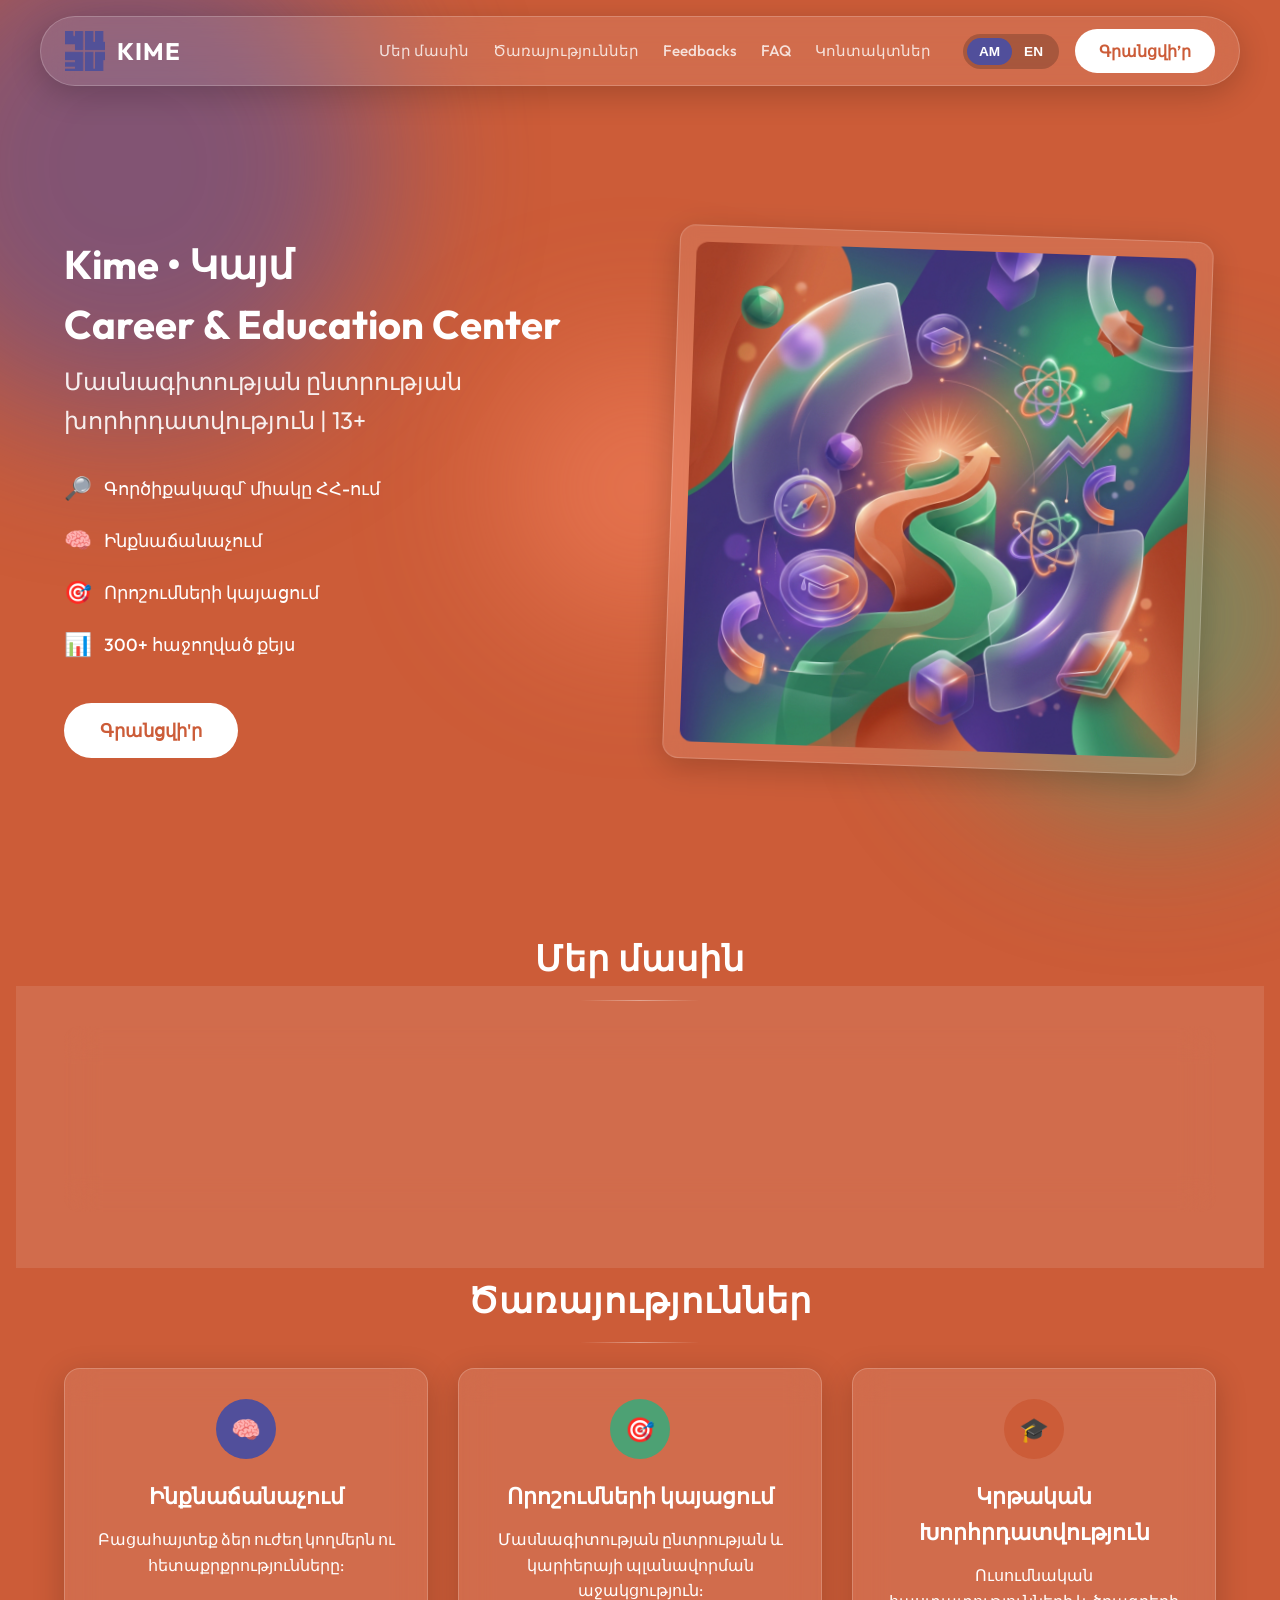
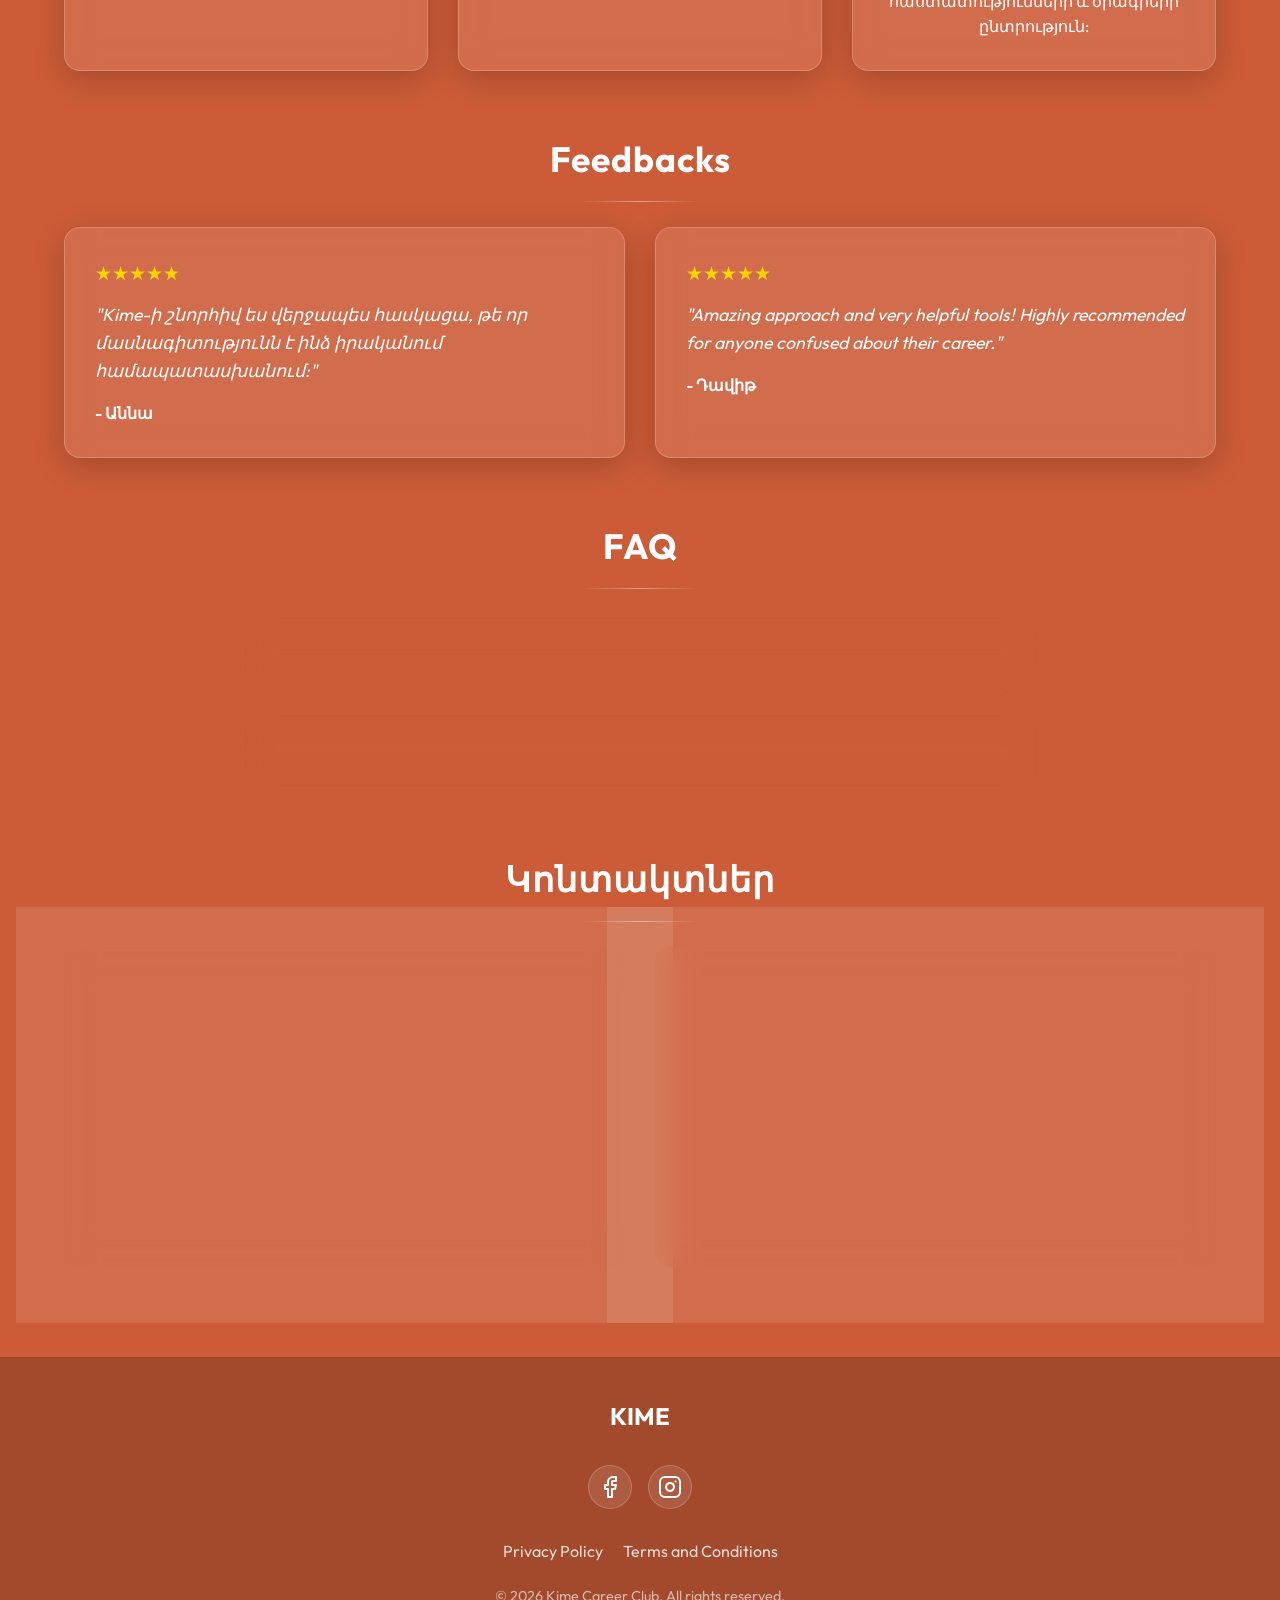
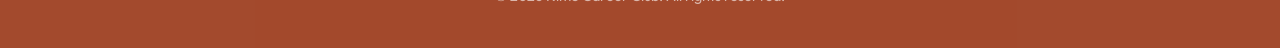
<file: index.html>
<!DOCTYPE html>
<html lang="en">
<head>
    <meta charset="UTF-8">
    <meta name="viewport" content="width=device-width, initial-scale=1.0">
    <title>Kime | Career & Education Center</title>
    <meta name="description" content="Career Choice Consulting. 🔎 Exclusive Toolkit in Armenia 🧠 Self-Discovery 🎯 Decision Making 📊 300+ Successful Cases.">
    <!-- Basic SEO tags -->
    <meta property="og:title" content="Kime Career Club">
    <meta property="og:description" content="Career Choice Consulting in Armenia. Make the right career decisions with Kime.">
    <meta property="og:type" content="website">
    
    <link href="https://fonts.googleapis.com/css2?family=Outfit:wght@300;400;600;700&display=swap" rel="stylesheet">
    <link rel="stylesheet" href="style.css">
    
    <!-- Calendly link widget -->
    <link href="https://assets.calendly.com/assets/external/widget.css" rel="stylesheet">
    <script src="https://assets.calendly.com/assets/external/widget.js" type="text/javascript" async></script>
</head>
<body>
    <!-- Background Elements -->
    <div class="bg-shape shape-1"></div>
    <div class="bg-shape shape-2"></div>
    <div class="bg-shape shape-3"></div>

    <header class="glass-header">
        <div class="container header-container">
            <a href="#hero" class="logo">
                <img src="logo.png" alt="Kime Logo" class="logo-img">
                <span class="logo-text">KIME</span>
            </a>
            
            <button class="mobile-toggle" aria-label="Toggle Menu">
                <span></span><span></span><span></span>
            </button>

            <nav class="main-nav">
                <ul class="nav-links">
                    <li><a href="#about" data-i18n="nav_about">Մեր մասին</a></li>
                    <li><a href="#services" data-i18n="nav_services">Ծառայություններ</a></li>
                    <li><a href="#feedbacks" data-i18n="nav_feedbacks">Feedbacks</a></li>
                    <li><a href="#faq" data-i18n="nav_faq">FAQ</a></li>
                    <li><a href="#contact" data-i18n="nav_contact">Կոնտակտներ</a></li>
                </ul>
                <div class="header-actions">
                    <div class="lang-switcher">
                        <button class="lang-btn active" data-lang="am">AM</button>
                        <button class="lang-btn" data-lang="en">EN</button>
                    </div>
                    <button class="btn btn-primary" onclick="openCalendly()" data-i18n="cta_register">Գրանցվի’ր</button>
                </div>
            </nav>
        </div>
    </header>

    <main>
        <!-- Hero Section -->
        <section id="hero" class="hero-section">
            <div class="container hero-container">
                <div class="hero-content">
                    <h1 class="hero-title" data-i18n="hero_title">Kime • Կայմ </h1>
                    <h2 class="hero-title" data-i18n="hero_title">Career & Education Center</h2>
                    <p class="hero-subtitle" data-i18n="hero_subtitle">Մասնագիտության ընտրության խորհրդատվություն | 13+</p>
                    
                    <ul class="hero-features">
                        <li><span class="icon">🔎</span> <span data-i18n="feat_1">Գործիքակազմ՝ միակը ՀՀ-ում</span></li>
                        <li><span class="icon">🧠</span> <span data-i18n="feat_2">Ինքնաճանաչում</span></li>
                        <li><span class="icon">🎯</span> <span data-i18n="feat_3">Որոշումների կայացում</span></li>
                        <li><span class="icon">📊</span> <span data-i18n="feat_4">300+ հաջողված քեյս</span></li>
                    </ul>

                    <div class="hero-cta">
                        <button class="btn btn-large btn-primary cta-pulse" onclick="openCalendly()" data-i18n="cta_register_down">Գրանցվի'ր</button>
                    </div>
                </div>
                <div class="hero-visual">
                    <div class="image-wrapper glass-card">
                        <img src="hero.png" alt="Hero Illustration" class="hero-img">
                    </div>
                </div>
            </div>
        </section>

        <!-- About Section -->
        <section id="about" class="section about-section">
            <div class="container">
                <h2 class="section-title" data-i18n="sec_about">Մեր մասին</h2>
                <div class="glass-panel">
                    <p data-i18n="about_text">
                        Kime Career & Education Center-ը ստեղծված է օգնելու ձեզ գտնել ձեր ճշգրիտ մասնագիտական ուղին: Մեր բացառիկ գործիքակազմի և խորհրդատվության միջոցով մենք բացահայտում ենք ձեր ներուժը և ուղղորդում դեպի հաջող կարիերա։ (Content placeholder for "About Us")
                    </p>
                </div>
            </div>
        </section>

        <!-- Services Section -->
        <section id="services" class="section services-section">
            <div class="container">
                <h2 class="section-title" data-i18n="sec_services">Ծառայություններ</h2>
                <div class="services-grid">
                    <div class="service-card glass-card">
                        <div class="service-icon" style="background-color: var(--color-2)">🧠</div>
                        <h3 data-i18n="srv_1_title">Ինքնաճանաչում</h3>
                        <p data-i18n="srv_1_desc">Բացահայտեք ձեր ուժեղ կողմերն ու հետաքրքրությունները:</p>
                    </div>
                    <div class="service-card glass-card">
                        <div class="service-icon" style="background-color: var(--color-3)">🎯</div>
                        <h3 data-i18n="srv_2_title">Որոշումների կայացում</h3>
                        <p data-i18n="srv_2_desc">Մասնագիտության ընտրության և կարիերայի պլանավորման աջակցություն:</p>
                    </div>
                    <div class="service-card glass-card">
                        <div class="service-icon" style="background-color: var(--color-1)">🎓</div>
                        <h3 data-i18n="srv_3_title">Կրթական Խորհրդատվություն</h3>
                        <p data-i18n="srv_3_desc">Ուսումնական հաստատությունների և ծրագրերի ընտրություն:</p>
                    </div>
                </div>
            </div>
        </section>

        <!-- Feedbacks Section -->
        <section id="feedbacks" class="section feedbacks-section">
            <div class="container">
                <h2 class="section-title" data-i18n="sec_feedbacks">Feedbacks</h2>
                <div class="feedback-slider">
                    <div class="feedback-card glass-card">
                        <div class="stars">★★★★★</div>
                        <p class="feedback-text" data-i18n="feedback_1">"Kime-ի շնորհիվ ես վերջապես հասկացա, թե որ մասնագիտությունն է ինձ իրականում համապատասխանում:"</p>
                        <p class="feedback-author">- Աննա  
                        </p>
                    </div>
                    <div class="feedback-card glass-card">
                        <div class="stars">★★★★★</div>
                        <p class="feedback-text" data-i18n="feedback_2">"Amazing approach and very helpful tools! Highly recommended for anyone confused about their career."</p>
                        <p class="feedback-author">- Դավիթ</p>
                    </div>
                </div>
            </div>
        </section>

        <!-- FAQ Section -->
        <section id="faq" class="section faq-section">
            <div class="container">
                <h2 class="section-title" data-i18n="sec_faq">FAQ</h2>
                <div class="faq-list">
                    <div class="faq-item glass-card">
                        <div class="faq-question">
                            <h3 data-i18n="faq_1_q">Ո՞ւմ համար է նախատեսված խորհրդատվությունը:</h3>
                            <span class="toggle-icon">+</span>
                        </div>
                        <div class="faq-answer">
                            <p data-i18n="faq_1_a">Խորհրդատվությունը նախատեսված է 13 և բարձր տարիքի անձանց համար, ովքեր կանգնած են մասնագիտության ընտրության կամ կարիերայի փոփոխության որոշման առջև:</p>
                        </div>
                    </div>
                    <div class="faq-item glass-card">
                        <div class="faq-question">
                            <h3 data-i18n="faq_2_q">Ինչպե՞ս գրանցվել հանդիպման:</h3>
                            <span class="toggle-icon">+</span>
                        </div>
                        <div class="faq-answer">
                            <p data-i18n="faq_2_a">Կարող եք գրանցվել՝ սեղմելով "Գրանցվի'ր" կոճակը, որը կուղղորդի ձեզ դեպի մեր օրացույց (Calendly)՝ հարմար օր և ժամ ընտրելու համար:</p>
                        </div>
                    </div>
                </div>
            </div>
        </section>

        <!-- Contact Section -->
        <section id="contact" class="section contact-section">
            <div class="container">
                <h2 class="section-title" data-i18n="sec_contact">Կոնտակտներ</h2>
                <div class="contact-grid">
                    <div class="contact-info glass-card">
                        <h3 data-i18n="contact_title">Կապվեք մեզ հետ</h3>
                        <div class="contact-methods">
                            <a href="mailto:Kimeeduclub@gmail.com" class="contact-method-item">
                                <span class="method-icon">
                                    <svg xmlns="http://www.w3.org/2000/svg" width="20" height="20" viewBox="0 0 24 24" fill="none" stroke="currentColor" stroke-width="2" stroke-linecap="round" stroke-linejoin="round"><path d="M4 4h16c1.1 0 2 .9 2 2v12c0 1.1-.9 2-2 2H4c-1.1 0-2-.9-2-2V6c0-1.1.9-2 2-2z"></path><polyline points="22,6 12,13 2,6"></polyline></svg>
                                </span>
                                <span>Kimeeduclub@gmail.com</span>
                            </a>
                            <a href="tel:+37495074922" class="contact-method-item">
                                <span class="method-icon">
                                    <svg xmlns="http://www.w3.org/2000/svg" width="20" height="20" viewBox="0 0 24 24" fill="none" stroke="currentColor" stroke-width="2" stroke-linecap="round" stroke-linejoin="round"><path d="M22 16.92v3a2 2 0 0 1-2.18 2 19.79 19.79 0 0 1-8.63-3.07 19.5 19.5 0 0 1-6-6 19.79 19.79 0 0 1-3.07-8.67A2 2 0 0 1 4.11 2h3a2 2 0 0 1 2 1.72 12.84 12.84 0 0 0 .7 2.81 2 2 0 0 1-.45 2.11L8.09 9.91a16 16 0 0 0 6 6l1.27-1.27a2 2 0 0 1 2.11-.45 12.84 12.84 0 0 0 2.81.7A2 2 0 0 1 22 16.92z"></path></svg>
                                </span>
                                <span>+374 95 074922</span>
                            </a>
                        </div>
                        <div class="contact-socials">
                            <a href="https://www.instagram.com/kime.career.club" target="_blank" class="social-link-item">
                                <span class="social-icon-wrapper">
                                    <svg xmlns="http://www.w3.org/2000/svg" width="20" height="20" viewBox="0 0 24 24" fill="none" stroke="currentColor" stroke-width="2" stroke-linecap="round" stroke-linejoin="round"><rect x="2" y="2" width="20" height="20" rx="5" ry="5"></rect><path d="M16 11.37A4 4 0 1 1 12.63 8 4 4 0 0 1 16 11.37z"></path><line x1="17.5" y1="6.5" x2="17.51" y2="6.5"></line></svg>
                                </span>
                                @kime.career.club
                            </a>
                            <a href="https://www.facebook.com/kime.career.club" target="_blank" class="social-link-item">
                                <span class="social-icon-wrapper">
                                    <svg xmlns="http://www.w3.org/2000/svg" width="20" height="20" viewBox="0 0 24 24" fill="none" stroke="currentColor" stroke-width="2" stroke-linecap="round" stroke-linejoin="round"><path d="M18 2h-3a5 5 0 0 0-5 5v3H7v4h3v8h4v-8h3l1-4h-4V7a1 1 0 0 1 1-1h3z"></path></svg>
                                </span>
                                @kime.career.club
                            </a>
                        </div>
                    </div>
                    <div class="contact-action glass-card" style="text-align: center;">
                        <h3 data-i18n="ready_to_start">Պատրա՞ստ եք սկսել</h3>
                        <button class="btn btn-large btn-secondary" onclick="openCalendly()" data-i18n="cta_book_call">Ամրագրել զանգ</button>
                    </div>
                </div>
            </div>
        </section>
    </main>

    <footer class="main-footer">
        <div class="container footer-container">
            <div class="footer-logo">
                <span>KIME</span>
            </div>
            <div class="footer-socials">
                <a href="https://www.facebook.com/kime.career.club" target="_blank" class="footer-social-icon" aria-label="Facebook">
                    <svg xmlns="http://www.w3.org/2000/svg" width="24" height="24" viewBox="0 0 24 24" fill="none" stroke="currentColor" stroke-width="2" stroke-linecap="round" stroke-linejoin="round"><path d="M18 2h-3a5 5 0 0 0-5 5v3H7v4h3v8h4v-8h3l1-4h-4V7a1 1 0 0 1 1-1h3z"></path></svg>
                </a>
                <a href="https://www.instagram.com/kime.career.club" target="_blank" class="footer-social-icon" aria-label="Instagram">
                    <svg xmlns="http://www.w3.org/2000/svg" width="24" height="24" viewBox="0 0 24 24" fill="none" stroke="currentColor" stroke-width="2" stroke-linecap="round" stroke-linejoin="round"><rect x="2" y="2" width="20" height="20" rx="5" ry="5"></rect><path d="M16 11.37A4 4 0 1 1 12.63 8 4 4 0 0 1 16 11.37z"></path><line x1="17.5" y1="6.5" x2="17.51" y2="6.5"></line></svg>
                </a>
            </div>
            <div class="footer-links">
                <a href="privacy-policy.html" data-i18n="link_privacy">Privacy Policy</a>
                <a href="terms-and-conditions.html" data-i18n="link_terms">Terms and Conditions</a>
            </div>
            <p class="copyright">© 2026 Kime Career Club. All rights reserved.</p>
        </div>
    </footer>

    <script src="script.js"></script>
</body>
</html>
</file>
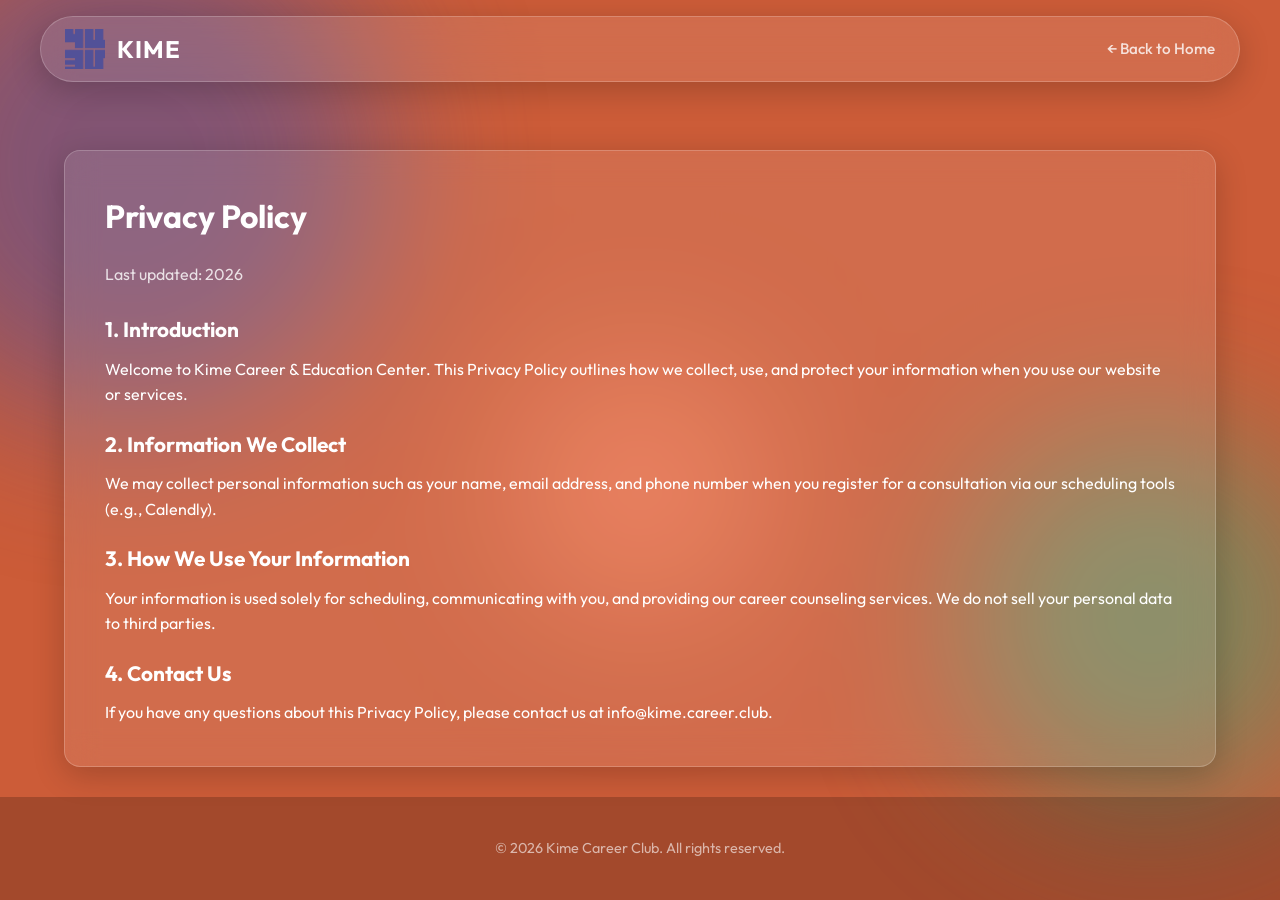
<file: privacy-policy.html>
<!DOCTYPE html>
<html lang="en">
<head>
    <meta charset="UTF-8">
    <meta name="viewport" content="width=device-width, initial-scale=1.0">
    <title>Privacy Policy | Kime Career Club</title>
    <link href="https://fonts.googleapis.com/css2?family=Outfit:wght@300;400;600;700&display=swap" rel="stylesheet">
    <link rel="stylesheet" href="style.css">
</head>
<body>
    <!-- Background Elements -->
    <div class="bg-shape shape-1"></div>
    <div class="bg-shape shape-2"></div>
    <div class="bg-shape shape-3"></div>

    <header class="glass-header">
        <div class="container header-container">
            <div class="logo">
                <a href="index.html" style="display:flex; align-items:center; gap:12px; text-decoration:none; color:white;">
                    <img src="logo.png" alt="Kime Logo" class="logo-img">
                    <span class="logo-text">KIME</span>
                </a>
            </div>
            <nav class="main-nav">
                <ul class="nav-links">
                    <li><a href="index.html">← Back to Home</a></li>
                </ul>
            </nav>
        </div>
    </header>

    <main class="section" style="padding-top: 150px; min-height: 80vh;">
        <div class="container">
            <div class="glass-panel" style="padding: 40px; text-align: left;">
                <h1 style="margin-bottom: 20px;">Privacy Policy</h1>
                <p style="opacity: 0.8;">Last updated: 2026</p>
                <br>
                <h3 style="margin-bottom: 10px; font-size: 1.3rem;">1. Introduction</h3>
                <p style="margin-bottom: 20px;">Welcome to Kime Career & Education Center. This Privacy Policy outlines how we collect, use, and protect your information when you use our website or services.</p>
                
                <h3 style="margin-bottom: 10px; font-size: 1.3rem;">2. Information We Collect</h3>
                <p style="margin-bottom: 20px;">We may collect personal information such as your name, email address, and phone number when you register for a consultation via our scheduling tools (e.g., Calendly).</p>
                
                <h3 style="margin-bottom: 10px; font-size: 1.3rem;">3. How We Use Your Information</h3>
                <p style="margin-bottom: 20px;">Your information is used solely for scheduling, communicating with you, and providing our career counseling services. We do not sell your personal data to third parties.</p>

                <h3 style="margin-bottom: 10px; font-size: 1.3rem;">4. Contact Us</h3>
                <p>If you have any questions about this Privacy Policy, please contact us at info@kime.career.club.</p>
            </div>
        </div>
    </main>

    <footer class="main-footer" style="margin-top: 0;">
        <div class="container footer-container">
            <p class="copyright">© 2026 Kime Career Club. All rights reserved.</p>
        </div>
    </footer>
</body>
</html>
</file>
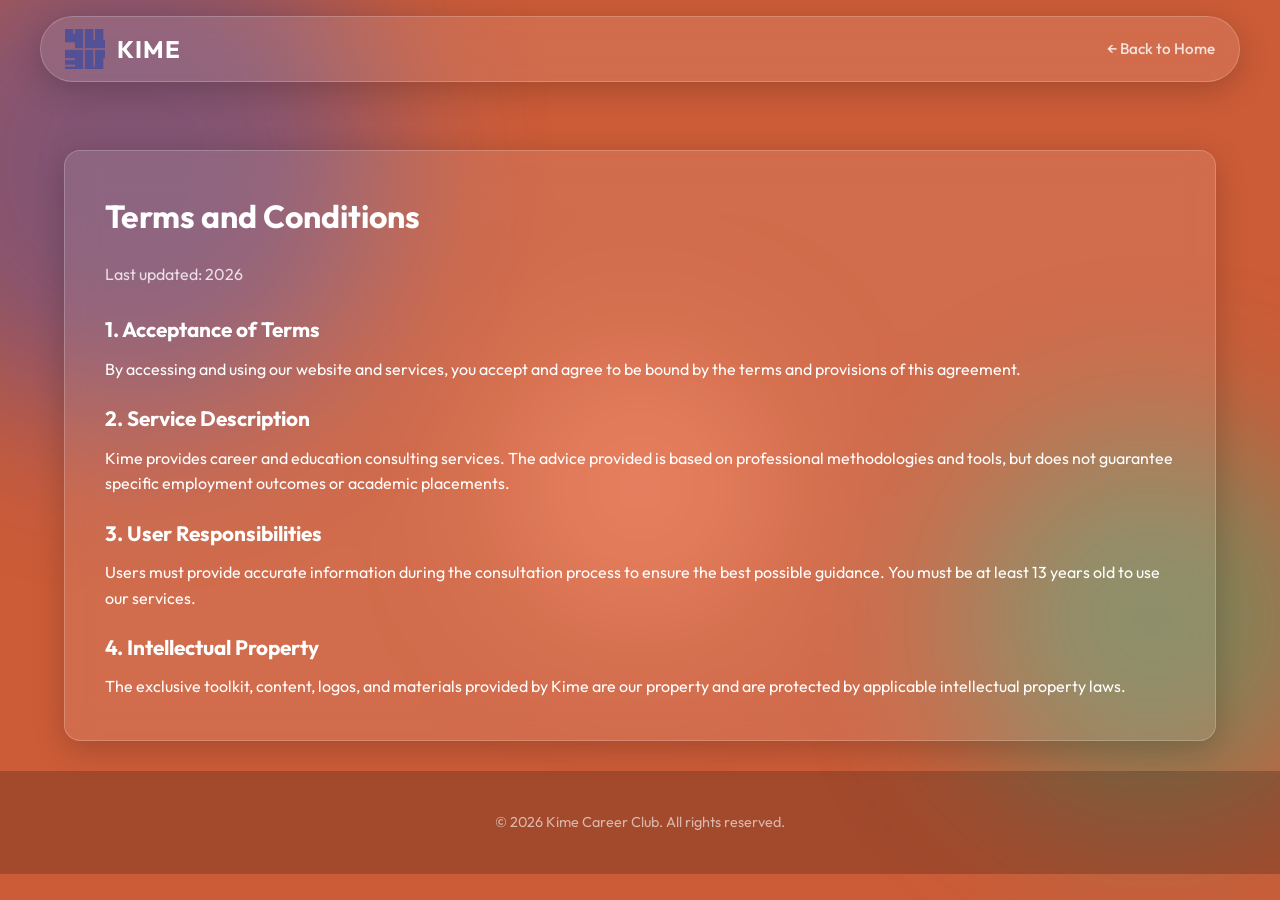
<file: terms-and-conditions.html>
<!DOCTYPE html>
<html lang="en">
<head>
    <meta charset="UTF-8">
    <meta name="viewport" content="width=device-width, initial-scale=1.0">
    <title>Terms and Conditions | Kime Career Club</title>
    <link href="https://fonts.googleapis.com/css2?family=Outfit:wght@300;400;600;700&display=swap" rel="stylesheet">
    <link rel="stylesheet" href="style.css">
</head>
<body>
    <!-- Background Elements -->
    <div class="bg-shape shape-1"></div>
    <div class="bg-shape shape-2"></div>
    <div class="bg-shape shape-3"></div>

    <header class="glass-header">
        <div class="container header-container">
            <div class="logo">
                <a href="index.html" style="display:flex; align-items:center; gap:12px; text-decoration:none; color:white;">
                    <img src="logo.png" alt="Kime Logo" class="logo-img">
                    <span class="logo-text">KIME</span>
                </a>
            </div>
            <nav class="main-nav">
                <ul class="nav-links">
                    <li><a href="index.html">← Back to Home</a></li>
                </ul>
            </nav>
        </div>
    </header>

    <main class="section" style="padding-top: 150px; min-height: 80vh;">
        <div class="container">
            <div class="glass-panel" style="padding: 40px; text-align: left;">
                <h1 style="margin-bottom: 20px;">Terms and Conditions</h1>
                <p style="opacity: 0.8;">Last updated: 2026</p>
                <br>
                <h3 style="margin-bottom: 10px; font-size: 1.3rem;">1. Acceptance of Terms</h3>
                <p style="margin-bottom: 20px;">By accessing and using our website and services, you accept and agree to be bound by the terms and provisions of this agreement.</p>
                
                <h3 style="margin-bottom: 10px; font-size: 1.3rem;">2. Service Description</h3>
                <p style="margin-bottom: 20px;">Kime provides career and education consulting services. The advice provided is based on professional methodologies and tools, but does not guarantee specific employment outcomes or academic placements.</p>
                
                <h3 style="margin-bottom: 10px; font-size: 1.3rem;">3. User Responsibilities</h3>
                <p style="margin-bottom: 20px;">Users must provide accurate information during the consultation process to ensure the best possible guidance. You must be at least 13 years old to use our services.</p>

                <h3 style="margin-bottom: 10px; font-size: 1.3rem;">4. Intellectual Property</h3>
                <p>The exclusive toolkit, content, logos, and materials provided by Kime are our property and are protected by applicable intellectual property laws.</p>
            </div>
        </div>
    </main>

    <footer class="main-footer" style="margin-top: 0;">
        <div class="container footer-container">
            <p class="copyright">© 2026 Kime Career Club. All rights reserved.</p>
        </div>
    </footer>
</body>
</html>
</file>
<file: style.css>
/* --- VARIABLES & DESIGN TOKENS --- */
:root {
  /* Colors from requirement */
  --color-1: #CC5C38; /* Background/Main Terra */
  --color-2: #514F9B; /* Deep Purple */
  --color-3: #4DA174; /* Green */
  --color-4: #FFFFFF; /* White */
  
  --bg-dark: #1A1A1A; /* For deeper contrast if needed */
  
  /* Glassmorphism tokens */
  --glass-bg: rgba(255, 255, 255, 0.1);
  --glass-border: rgba(255, 255, 255, 0.2);
  --glass-shadow: 0 8px 32px 0 rgba(0, 0, 0, 0.2);
  
  /* Typography */
  --font-main: 'Outfit', sans-serif;
  
  /* Transitions */
  --transition-fast: 0.2s ease;
  --transition-normal: 0.4s ease;
}

/* --- RESET & GLOBAL --- */
* {
  margin: 0;
  padding: 0;
  box-sizing: border-box;
}

html {
  scroll-behavior: smooth;
}

body {
  font-family: var(--font-main);
  background-color: var(--color-1);
  color: var(--color-4);
  line-height: 1.6;
  overflow-x: hidden;
  position: relative;
}

/* Dynamic Background Shapes */
.bg-shape {
  position: fixed;
  border-radius: 50%;
  filter: blur(80px);
  z-index: -1;
  opacity: 0.6;
  animation: float 20s infinite alternate;
}

.shape-1 {
  width: 40vw;
  height: 40vw;
  background-color: var(--color-2);
  top: -10%;
  left: -10%;
}

.shape-2 {
  width: 30vw;
  height: 30vw;
  background-color: var(--color-3);
  bottom: 10%;
  right: -5%;
  animation-delay: -5s;
}

.shape-3 {
  width: 20vw;
  height: 20vw;
  background-color: #ff8a65; /* Lighter shade of color 1 for glow */
  top: 40%;
  left: 40%;
  animation-delay: -10s;
}

@keyframes float {
  0% { transform: translate(0, 0) scale(1); }
  100% { transform: translate(50px, 50px) scale(1.1); }
}

.container {
  max-width: 1200px;
  margin: 0 auto;
  padding: 0 24px;
}

/* --- UI COMPONENTS --- */
.glass-card, .glass-panel {
  background: var(--glass-bg);
  backdrop-filter: blur(16px);
  -webkit-backdrop-filter: blur(16px);
  border: 1px solid var(--glass-border);
  border-radius: 16px;
  box-shadow: var(--glass-shadow);
  transition: transform var(--transition-normal), box-shadow var(--transition-normal);
}

.glass-card:hover, .glass-panel:hover {
  transform: translateY(-10px);
  box-shadow: 0 20px 40px rgba(0, 0, 0, 0.2);
}

.glass-header {
  background: var(--glass-bg);
  backdrop-filter: blur(16px);
  -webkit-backdrop-filter: blur(16px);
  border: 1px solid var(--glass-border);
  border-radius: 16px;
  box-shadow: var(--glass-shadow);
}

.btn {
  font-family: var(--font-main);
  font-weight: 600;
  padding: 12px 24px;
  border-radius: 30px;
  border: none;
  cursor: pointer;
  transition: all var(--transition-fast);
  display: inline-block;
  text-decoration: none;
  font-size: 1rem;
}

.btn-primary {
  background-color: var(--color-4);
  color: var(--color-1);
}

.btn-primary:hover {
  background-color: #f0f0f0;
  transform: translateY(-2px);
  box-shadow: 0 10px 20px rgba(0,0,0,0.15);
}

.btn-secondary {
  background-color: var(--color-2);
  color: var(--color-4);
}

.btn-secondary:hover {
  background-color: #6361bc;
  transform: translateY(-2px);
  box-shadow: 0 10px 20px rgba(81, 79, 155, 0.4);
}

.btn-large {
  padding: 16px 36px;
  font-size: 1.1rem;
}

.cta-pulse {
  animation: pulse 2s infinite;
}

@keyframes pulse {
  0% { box-shadow: 0 0 0 0 rgba(255, 255, 255, 0.4); }
  70% { box-shadow: 0 0 0 15px rgba(255, 255, 255, 0); }
  100% { box-shadow: 0 0 0 0 rgba(255, 255, 255, 0); }
}

/* --- HEADER --- */
.glass-header {
  position: fixed;
  top: 16px;
  left: 50%;
  transform: translateX(-50%);
  width: 95%;
  max-width: 1200px;
  z-index: 1000;
  padding: 12px 24px;
  border-radius: 40px;
}

.header-container {
  display: flex;
  justify-content: space-between;
  align-items: center;
  padding: 0;
}

.logo {
  display: flex;
  align-items: center;
  gap: 12px;
  text-decoration: none;
  color: inherit;
  cursor: pointer;
}

.logo-img {
  width: 40px;
  height: 40px;
  /* border-radius: 8px; */
  object-fit: cover;
}

.logo-text {
  font-size: 1.5rem;
  font-weight: 700;
  letter-spacing: 1px;
}

.main-nav {
  display: flex;
  align-items: center;
  gap: 32px;
}

.nav-links {
  list-style: none;
  display: flex;
  gap: 24px;
}

.nav-links a {
  color: var(--color-4);
  text-decoration: none;
  font-weight: 500;
  font-size: 0.95rem;
  opacity: 0.8;
  transition: opacity var(--transition-fast);
}

.nav-links a:hover {
  opacity: 1;
}

.header-actions {
  display: flex;
  align-items: center;
  gap: 16px;
}

.lang-switcher {
  display: flex;
  background: rgba(0,0,0,0.2);
  border-radius: 20px;
  padding: 4px;
}

.lang-btn {
  background: transparent;
  border: none;
  color: var(--color-4);
  padding: 6px 12px;
  border-radius: 16px;
  cursor: pointer;
  font-size: 0.85rem;
  font-weight: 600;
  transition: background var(--transition-fast);
}

.lang-btn.active {
  background: var(--color-2);
}

.mobile-toggle {
  display: none;
  background: none;
  border: none;
  cursor: pointer;
  flex-direction: column;
  gap: 5px;
}

.mobile-toggle span {
  width: 25px;
  height: 3px;
  background-color: var(--color-4);
  border-radius: 3px;
  transition: 0.3s;
}

/* --- HERO SECTION --- */
.hero-section {
  min-height: 100vh;
  display: flex;
  align-items: center;
  padding-top: 100px; /* Offset for fixed header */
}

.hero-container {
  display: flex;
  align-items: center;
  justify-content: space-between;
  gap: 40px;
}

.hero-content {
  flex: 1;
  max-width: 600px;
}

.hero-title {
  font-size: 2.5rem;
  font-weight: 700;
  line-height: 1.1;
  margin-bottom: 16px;
}

.hero-subtitle {
  font-size: 1.5rem;
  font-weight: 400;
  opacity: 0.9;
  margin-bottom: 32px;
}

.hero-features {
  list-style: none;
  margin-bottom: 40px;
}

.hero-features li {
  display: flex;
  align-items: center;
  font-size: 1.1rem;
  margin-bottom: 16px;
  font-weight: 500;
}

.hero-features .icon {
  margin-right: 12px;
  font-size: 1.4rem;
}

.hero-visual {
  flex: 1;
  display: flex;
  justify-content: center;
}

.image-wrapper {
  padding: 16px;
  transform: rotate(2deg);
  transition: transform var(--transition-normal);
}

.image-wrapper:hover {
  transform: rotate(0deg) scale(1.02);
}

.hero-img {
  width: 100%;
  max-width: 500px;
  border-radius: 12px;
  display: block;
}

/* --- GENERAL SECTIONS --- */
.section {
  padding: 30px 0;
}

.section-title {
  font-size: 2.2rem;
  margin-bottom: 40px;
  text-align: center;
  font-weight: 700;
  position: relative;
  letter-spacing: 1px;
}

.section-title::after {
  content: '';
  position: absolute;
  bottom: -15px;
  left: 50%;
  transform: translateX(-50%);
  width: 120px;
  height: 1px;
  background: linear-gradient(90deg, transparent, rgba(255, 255, 255, 0.4), transparent);
}

/* --- ABOUT --- */
.about-section .glass-panel {
  padding: 40px;
  font-size: 1.2rem;
  text-align: center;
  line-height: 1.8;
}

/* --- SERVICES --- */
.services-grid {
  display: grid;
  grid-template-columns: repeat(auto-fit, minmax(300px, 1fr));
  gap: 30px;
}

.service-card {
  padding: 30px;
  text-align: center;
}

.service-icon {
  width: 60px;
  height: 60px;
  border-radius: 50%;
  display: flex;
  align-items: center;
  justify-content: center;
  font-size: 24px;
  margin: 0 auto 20px;
  color: var(--color-4);
}

.service-card h3 {
  margin-bottom: 12px;
  font-size: 1.4rem;
}

/* --- FEEDBACKS --- */
.feedback-slider {
  display: grid;
  grid-template-columns: repeat(auto-fit, minmax(300px, 1fr));
  gap: 30px;
}

.feedback-card {
  padding: 30px;
}

.stars {
  color: #ffd700;
  font-size: 1.2rem;
  margin-bottom: 12px;
}

.feedback-text {
  font-style: italic;
  margin-bottom: 16px;
  font-size: 1.1rem;
}

.feedback-author {
  font-weight: 600;
}

/* --- FAQ --- */
.faq-list {
  display: flex;
  flex-direction: column;
  gap: 16px;
  max-width: 800px;
  margin: 0 auto;
}

.faq-item {
  overflow: hidden;
}

.faq-question {
  padding: 20px 24px;
  display: flex;
  justify-content: space-between;
  align-items: center;
  cursor: pointer;
}

.faq-question h3 {
  font-size: 1.1rem;
  font-weight: 500;
}

.toggle-icon {
  font-size: 1.5rem;
  transition: transform var(--transition-fast);
}

.faq-item.active .toggle-icon {
  transform: rotate(45deg);
}

.faq-answer {
  padding: 0 24px;
  max-height: 0;
  opacity: 0;
  transition: all var(--transition-normal);
}

.faq-item.active .faq-answer {
  padding: 0 24px 20px;
  max-height: 200px;
  opacity: 1;
}

/* --- CONTACT --- */
.contact-grid {
  display: grid;
  grid-template-columns: 1fr 1fr;
  gap: 30px;
}

.contact-info, .contact-action {
  padding: 40px;
}

.contact-info h3, .contact-action h3 {
  margin-bottom: 20px;
  font-size: 1.5rem;
}

.contact-info p {
  margin-bottom: 12px;
  font-size: 1.1rem;
}

/* --- FOOTER --- */
.main-footer {
  background-color: rgba(0,0,0,0.2);
  padding: 40px 0;
  margin-top: 60px;
}

.footer-container {
  display: flex;
  flex-direction: column;
  align-items: center;
  gap: 20px;
  text-align: center;
}

.footer-logo span {
  font-size: 1.5rem;
  font-weight: 700;
}

.footer-links {
  display: flex;
  gap: 20px;
}

.footer-links a {
  color: var(--color-4);
  text-decoration: none;
  opacity: 0.8;
}

.footer-links a:hover {
  text-decoration: underline;
  opacity: 1;
}

.copyright {
  opacity: 0.6;
  font-size: 0.9rem;
}

/* --- SOCIAL & CONTACT LINKS STYLING --- */
.contact-methods {
  display: flex;
  flex-direction: column;
  gap: 16px;
  margin-bottom: 24px;
}

.contact-method-item {
  display: flex;
  align-items: center;
  gap: 16px;
  color: var(--color-4);
  text-decoration: none;
  background: var(--glass-bg);
  border: 1px solid var(--glass-border);
  padding: 12px 20px;
  border-radius: 12px;
  transition: all var(--transition-fast);
}

.contact-method-item:hover {
  background: rgba(255, 255, 255, 0.2);
  transform: translateY(-2px);
  box-shadow: 0 5px 15px rgba(0,0,0,0.1);
}

.method-icon {
  display: flex;
  align-items: center;
  justify-content: center;
  color: var(--color-4);
}

.contact-socials {
  margin-top: 24px;
  display: flex;
  flex-direction: row;
  flex-wrap: wrap;
  gap: 24px;
}

.social-link-item {
  display: flex;
  align-items: center;
  gap: 12px;
  color: var(--color-4);
  text-decoration: none;
  font-weight: 500;
  transition: transform var(--transition-fast), opacity var(--transition-fast);
  width: fit-content;
}

.social-link-item:hover {
  transform: translateX(5px);
  opacity: 0.9;
}

.social-icon-wrapper {
  width: 36px;
  height: 36px;
  background: var(--glass-bg);
  border: 1px solid var(--glass-border);
  border-radius: 10px;
  display: flex;
  align-items: center;
  justify-content: center;
  transition: background var(--transition-fast);
}

.social-link-item:hover .social-icon-wrapper {
  background: rgba(255, 255, 255, 0.2);
}

.footer-socials {
  display: flex;
  gap: 16px;
  margin: 10px 0;
}

.footer-social-icon {
  width: 44px;
  height: 44px;
  background: var(--glass-bg);
  border: 1px solid var(--glass-border);
  border-radius: 50%;
  display: flex;
  align-items: center;
  justify-content: center;
  color: var(--color-4);
  transition: all var(--transition-fast);
}

.footer-social-icon:hover {
  background: var(--color-2);
  transform: translateY(-3px);
  box-shadow: 0 5px 15px rgba(0,0,0,0.3);
}

/* --- RESPONSIVE --- */
@media (max-width: 992px) {
  .hero-container {
    flex-direction: column;
    text-align: center;
  }
  
  .hero-features li {
    justify-content: center;
  }
  
  .contact-grid {
    grid-template-columns: 1fr;
  }
}

@media (max-width: 768px) {
  .bg-shape {
    filter: blur(50px);
  }
  
  .shape-1 {
    width: 70vw;
    height: 70vw;
    top: -5%;
    left: -10%;
  }
  
  .shape-2 {
    width: 60vw;
    height: 60vw;
    bottom: 5%;
    right: -10%;
  }
  
  .shape-3 {
    width: 50vw;
    height: 50vw;
    top: 30%;
    left: 10%;
  }

  .main-nav {
    position: fixed;
    top: 80px;
    left: 0;
    width: 100%;
    background: rgba(204, 92, 56, 0.9);
    backdrop-filter: blur(16px);
    -webkit-backdrop-filter: blur(16px);
    flex-direction: column;
    padding: 30px 0;
    box-shadow: 0 10px 20px rgba(0,0,0,0.2);
    transform: translateY(-150%);
    transition: transform var(--transition-normal);
  }

  .main-nav.nav-active {
    transform: translateY(0);
  }

  .nav-links {
    flex-direction: column;
    align-items: center;
    gap: 20px;
  }

  .mobile-toggle {
    display: flex;
  }
  
  .hero-title {
    font-size: 2.2rem;
  }
  
  .section-title {
    font-size: 1.65rem;
    overflow-wrap: break-word;
    word-break: break-word;
    hyphens: auto;
  }

  .contact-info, .contact-action {
    padding: 30px 20px;
    text-align: center;
  }

  .contact-methods {
    align-items: center;
  }

  .contact-method-item {
    width: 100%;
    justify-content: center;
    font-size: 0.9rem;
  }

  .contact-socials {
    justify-content: center;
    gap: 15px;
  }

  /* Make services and feedbacks swipeable horizontally */
  .services-grid, .feedback-slider {
    display: flex;
    flex-wrap: nowrap;
    overflow-x: auto;
    gap: 20px;
    padding-bottom: 20px;
    scroll-snap-type: x mandatory;
    -webkit-overflow-scrolling: touch;
    scrollbar-width: none; /* Firefox */
  }

  .services-grid::-webkit-scrollbar,
  .feedback-slider::-webkit-scrollbar {
    display: none; /* Chrome/Safari */
  }

  .service-card, .feedback-card {
    flex: 0 0 85%;
    max-width: 300px;
    scroll-snap-align: center;
  }
}
</file>
